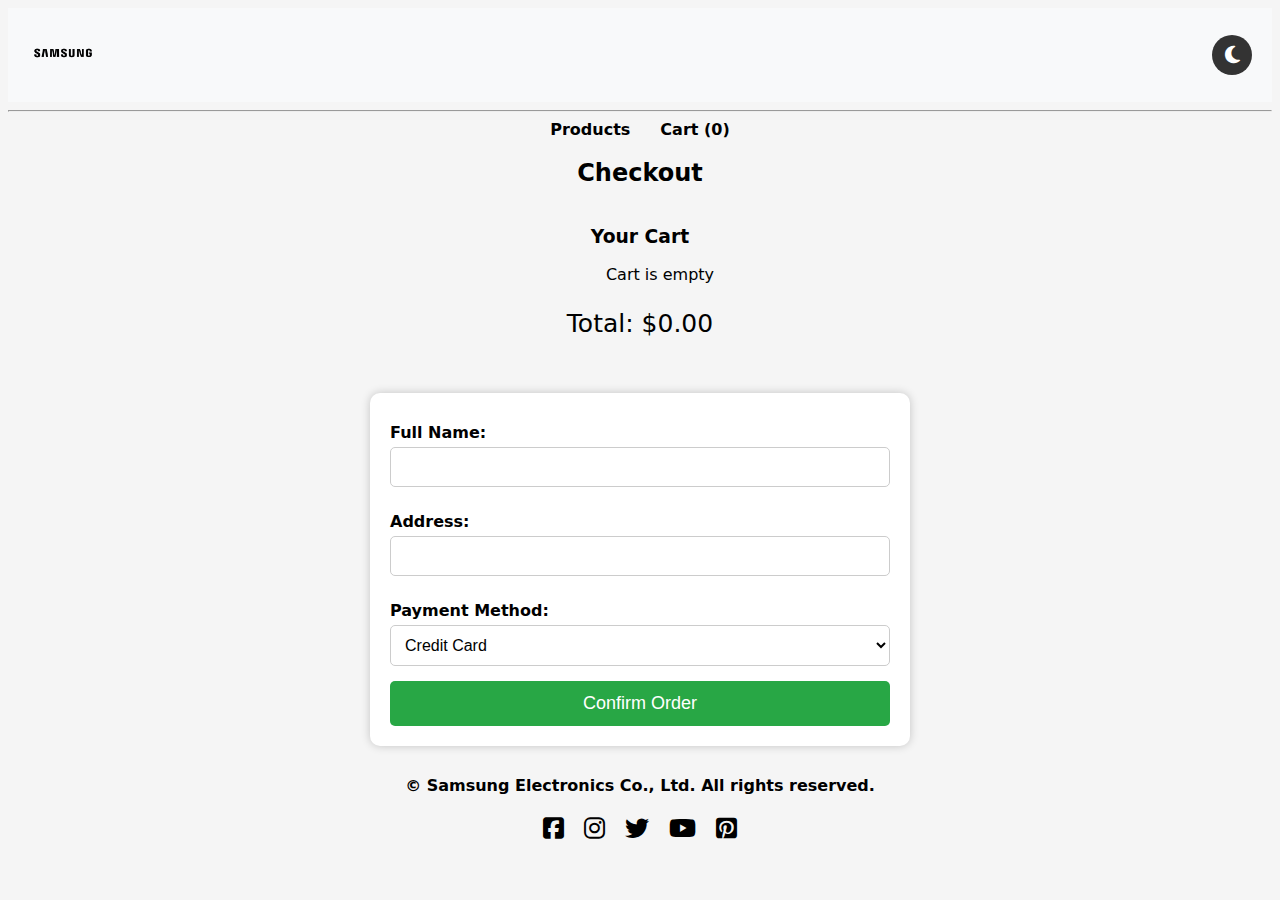
<file: SamsungWeb/checkout.html>
<!DOCTYPE html>
<html lang="en">

<head>
    <meta charset="UTF-8">
    <meta name="viewport" content="width=device-width, initial-scale=1.0">
    <title>Checkout - Samsung Store</title>
    <link rel="icon" type="image/png" href="samsungo.png">
    <link rel="stylesheet" href="cart.css">
    <link rel="stylesheet" href="https://cdnjs.cloudflare.com/ajax/libs/font-awesome/6.4.2/css/all.min.css">
</head>

<body>
    <header>
        <div id="logo">
            <a href="index.html"><img src="samsung.png" alt="Samsung Logo"></a>
        </div>
        <button id="theme-toggle" type="button" aria-label="ToggleTheme">
            <i class="fas fa-moon"></i>
        </button>
    </header>
    <hr>
    <nav>
        <ul>
            <li><a href="product.html">Products</a></li>
            <li><a href="#">Cart (<span id="cart-count">0</span>)</a></li>
        </ul>
    </nav>
    
    <section>
        <h2>Checkout</h2>

        <!-- Cart Summary -->
        <div id="cart-summary">
            <h3>Your Cart</h3>
            <ul id="cart-items"></ul>
            <p id="cart-total">Total: $0.00</p>
        </div>

        <!-- Checkout Form -->
        <form id="checkout-form" action="https://gmail.com/" method="POST">
            <input type="hidden" name="_subject" value="New Order Received!">
            <input type="hidden" name="_captcha" value="false">
        
            <label for="name">Full Name:</label>
            <input type="text" id="name" name="name" required>
        
            <label for="address">Address:</label>
            <input type="text" id="address" name="address" required>
        
            <label for="payment-method">Payment Method:</label>
            <select id="payment-method" name="payment-method" required>
                <option value="credit-card">Credit Card</option>
                <option value="paypal">PayPal</option>
                <option value="cash-on-delivery">Cash on Delivery</option>
            </select>
        
            <input type="hidden" id="cart-data" name="cart-data">
        
            <button type="submit" id="confirm-order">Confirm Order</button>
        </form>
        
    </section>

    <footer>
        <div id="copyright">
            &copy; Samsung Electronics Co., Ltd. All rights reserved.
        </div>
        <div id="social">
            <a href="https://www.facebook.com/samsungUS/" target="_blank" rel="noopener"><i class="fab fa-facebook-square"></i></a>
            <a href="https://www.instagram.com/samsung/" target="_blank" rel="noopener"><i class="fab fa-instagram"></i></a>
            <a href="https://twitter.com/samsungUS/" target="_blank" rel="noopener"><i class="fab fa-twitter"></i></a>
            <a href="https://www.youtube.com/user/samsungUS/" target="_blank" rel="noopener"><i class="fab fa-youtube"></i></a>
            <a href="https://www.pinterest.com/samsungus/" target="_blank" rel="noopener"><i class="fab fa-pinterest-square"></i></a>
        </div>
    </footer>

    <script src="cart.js"></script>
    <script src = "samsung.js"></script>
</body>

</html>
</file>
<file: SamsungWeb/cart.css>
/* 🔹 Smooth Scrolling */
html { 
    scroll-behavior: smooth;
}

/* 🔹 General Styling */
body {
    font-family: system-ui, -apple-system, BlinkMacSystemFont, 'Segoe UI', Roboto, Oxygen, Ubuntu, Cantarell, 'Open Sans', 'Helvetica Neue', sans-serif;
    text-align: center;
    background-color: #f5f5f5;
}

/* 🔹 Header */
header {
    display: flex;
    justify-content: space-between;
    align-items: center;
    padding: 10px 20px;
    background-color: #f8f9fa;
    position: sticky;
    opacity: 1; /* Increased from 0.5 to 1 for better readability */
    top: 0;
    z-index: 1000;
}

/* 🔹 Logo */
#logo img {
    height: 70px;
}

/* 🔹 Dark Mode */
.dark-mode {
    background-color: black;
    color: white;
}

/* 🔹 Theme Toggle Button */
#theme-toggle {
    background-color: #333;
    color: white;
    border: none;
    padding: 10px;
    font-size: 20px;
    cursor: pointer;
    border-radius: 50%;
    width: 40px;
    height: 40px;
    display: flex;
    align-items: center;
    justify-content: center;
    transition: background-color 0.3s, color 0.3s;
}

#theme-toggle:hover {
    background-color: #555;
}

/* 🔹 Dark Mode Theme Toggle */
.dark-mode #theme-toggle {
    background-color: white;
    color: black;
}

.dark-mode #theme-toggle:hover {
    background-color: #ddd;
}

/* 🔹 Footer */
footer #copyright {
    margin-bottom: 10px;
    text-align: center;
    margin-top: 10px;
    font-size: 16px;
    font-weight: bold;
}

.dark-mode #copyright {
    color: white;
    background-color: black;
}

/* 🔹 Social Media Links */
#social {
    display: flex;
    justify-content: center;
    align-items: center;
    gap: 20px;
    margin-top: 20px;
    margin-bottom: 10px;
}

#social a {
    font-size: 24px;
    color: black;
    transition: 0.3s ease-in-out;
    text-decoration: none;
}

#social a:hover {
    color: cornflowerblue;
}

.dark-mode #social a {
    color: white;
}

.dark-mode #social a:hover {
    color: cornflowerblue;
}

/* 🔹 Navigation Bar */
nav {
    display: flex;
    justify-content: space-around;
    align-items: center;
    padding-left: 0;
}

nav ul {
    list-style-type: none;
    margin: 0;
    display: flex;
    padding-left: 0;
}

nav ul li a {
    text-decoration: none;
    color: black;
    font-weight: bold;
    padding: 10px 15px;
    transition: color 0.3s;
}

nav ul li a:hover {
    color: cornflowerblue;
}

.dark-mode nav ul li a {
    color: white;
}

.dark-mode nav ul li a:hover {
    color: cornflowerblue;
}

/* 🔹 Cart Button */
#cart-button {
    background-color: #333;
    color: white;
    border: none;
    padding: 10px 20px;
    font-size: 20px;
    cursor: pointer;
    border-radius: 5px;
    transition: background-color 0.3s, color 0.3s;
}

#cart-button:hover {
    background-color: #555;
}

/* 🔹 Cart Styling */
#cart {
    display: none; /* Hidden by default */
    position: fixed;
    top: 50px;
    right: 20px;
    width: 300px;
    padding: 15px;
    border: 1px solid #ddd;
    background: #f9f9f9;
    box-shadow: 0px 4px 6px rgba(0, 0, 0, 0.1);
    z-index: 1000;
}

.dark-mode #cart {
    background: #222;
    border-color: #444;
}

#cart ul {
    list-style: none;
    padding: 0;
}

#cart ul li {
    display: flex;
    justify-content: space-between;
    align-items: center;
    padding: 5px 0;
}

/* 🔹 Cart Buttons */
#cart button {
    margin-top: 10px;
    padding: 5px 10px;
    background: #333;
    color: white;
    border: none;
    cursor: pointer;
    transition: background 0.3s ease-in-out;
    width: 100%;
    text-align: center;
}

#cart button:hover {
    background: cornflowerblue;
}

.dark-mode #cart button {
    background: white;
    color: black;
}

.dark-mode #cart button:hover {
    background: cornflowerblue;
    color: white;
}

/* 🔹 Checkout Form */
#checkout-form {
    width: 90%;
    max-width: 500px;
    margin: 30px auto;
    padding: 20px;
    background: white;
    box-shadow: 0 0 10px rgba(0, 0, 0, 0.2);
    border-radius: 10px;
    text-align: left;
}

#checkout-form h3 {
    text-align: center;
    font-size: 22px;
    margin-bottom: 15px;
}

#checkout-form label {
    display: block;
    font-weight: bold;
    margin: 10px 0 5px;
}

#checkout-form input,
#checkout-form select {
    width: 100%; /* Fixed from 95% */
    padding: 10px;
    font-size: 16px;
    border: 1px solid #ccc;
    border-radius: 5px;
    margin-bottom: 15px;
    transition: border-color 0.3s;
    box-sizing: border-box;
}

#checkout-form input:focus,
#checkout-form select:focus {
    border-color: #007bff;
    outline: none;
}

#checkout-form select {
    background-color: #fff;
    cursor: pointer;
}

/* 🔹 Confirm Order Button */
#confirm-order {
    box-sizing: border-box;
    background-color: #28a745;
    color: white;
    font-size: 18px;
    border: none;
    padding: 12px;
    width: 100%; /* Fixed width */
    cursor: pointer;
    border-radius: 5px;
    transition: background-color 0.3s ease-in-out;
}

#confirm-order:hover {
    background-color: #218838;
}

.dark-mode #checkout-form {
    background: #222;
    color: white;
}

.dark-mode #checkout-form input,
.dark-mode #checkout-form select {
    background-color: #333;
    color: white;
    border: 1px solid #555;
}

.dark-mode #confirm-order {
    background-color: #00aaff;
}

.dark-mode #confirm-order:hover {
    background-color: #0088cc;
}

/* 🔹 Responsive Design */
@media (max-width: 500px) {
    #checkout-form {
        width: 90%;
        padding: 15px;
    }

    #confirm-order {
        font-size: 16px;
        padding: 10px;
    }
}

/* 🔹 Cart Summary */
#cart-summary {
    text-align: center;
    display: inline-block;
}

#cart-summary ul {
    list-style-type: none;
}

#cart-summary p {
    font-size: 25px;
}

/* Style the remove button inside the cart */
/* Style the remove button */
.remove-btn {
    background: none;  /* Remove default button background */
    border: none;  /* Remove border */
    color: cornflowerblue;  /* Make it blend with the theme */
    cursor: pointer;  /* Indicate clickable */
    font-size: 18px;  /* Adjust size */
    margin-left: 10px;  /* Space between text and button */
    transition: color 0.3s ease-in-out;  /* Smooth color transition */
}

/*Hover Effect */
.remove-btn:hover {
    color: darkblue;  /* Darker blue when hovered */
}

/*Ensure proper alignment in the list */
#cart ul li {
    display: flex;
    justify-content: space-between;  /* Ensure text & button align properly */
    align-items: center;  /* Align vertically */
    padding: 5px 0;
}
</file>
